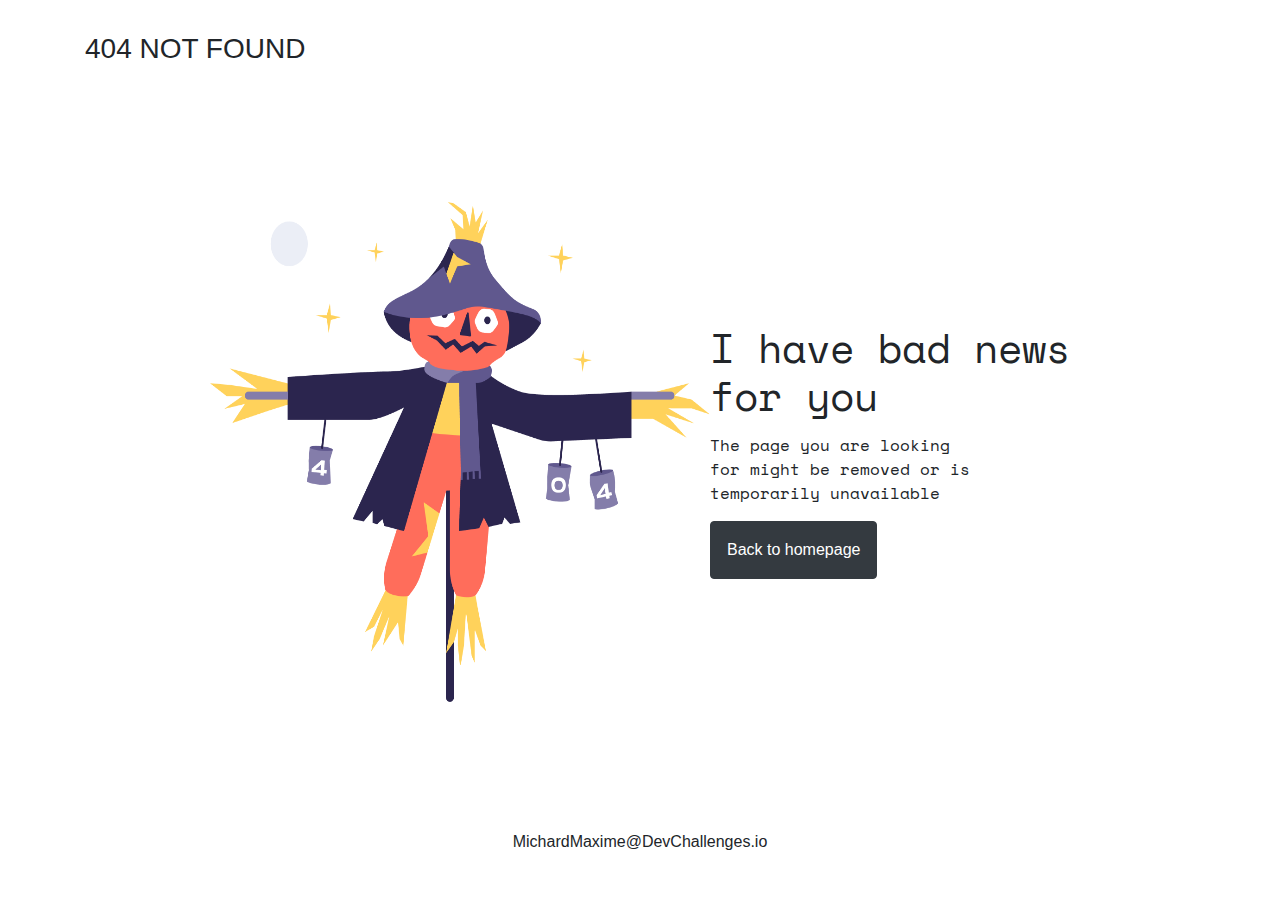
<file: 404-not-found-master/index.html>
<!DOCTYPE html>
<html lang="en">
<head>
  <meta charset="UTF-8">
  <meta name="viewport" content="width=device-width, initial-scale=1.0">
  <title>Error 404</title>
  <link rel="stylesheet" href="https://stackpath.bootstrapcdn.com/bootstrap/4.5.2/css/bootstrap.min.css">
  <link rel="stylesheet" href="assets/style.css">
  <link rel="preconnect" href="https://fonts.gstatic.com">
  <link href="https://fonts.googleapis.com/css2?family=Space+Mono:wght@400;700&display=swap" rel="stylesheet">
</head>
<body>
  <div class="container">
    <h3>404 NOT FOUND</h3>
      <div class="row">
        <div class="img">
          <img src="assets/Scarecrow.png" alt="">
        </div>
        <div class="aside">
          <h1>I have bad news <br> for you</h1>
          <p class="text">The page you are looking <br> for might be removed or is <br> temporarily unavailable</p>
          <button class="btn btn-dark">Back to homepage</button>
        </div>
      </div>
      <p class="footer">MichardMaxime@DevChallenges.io</p>
  </div>
</body>
</html>
</file>
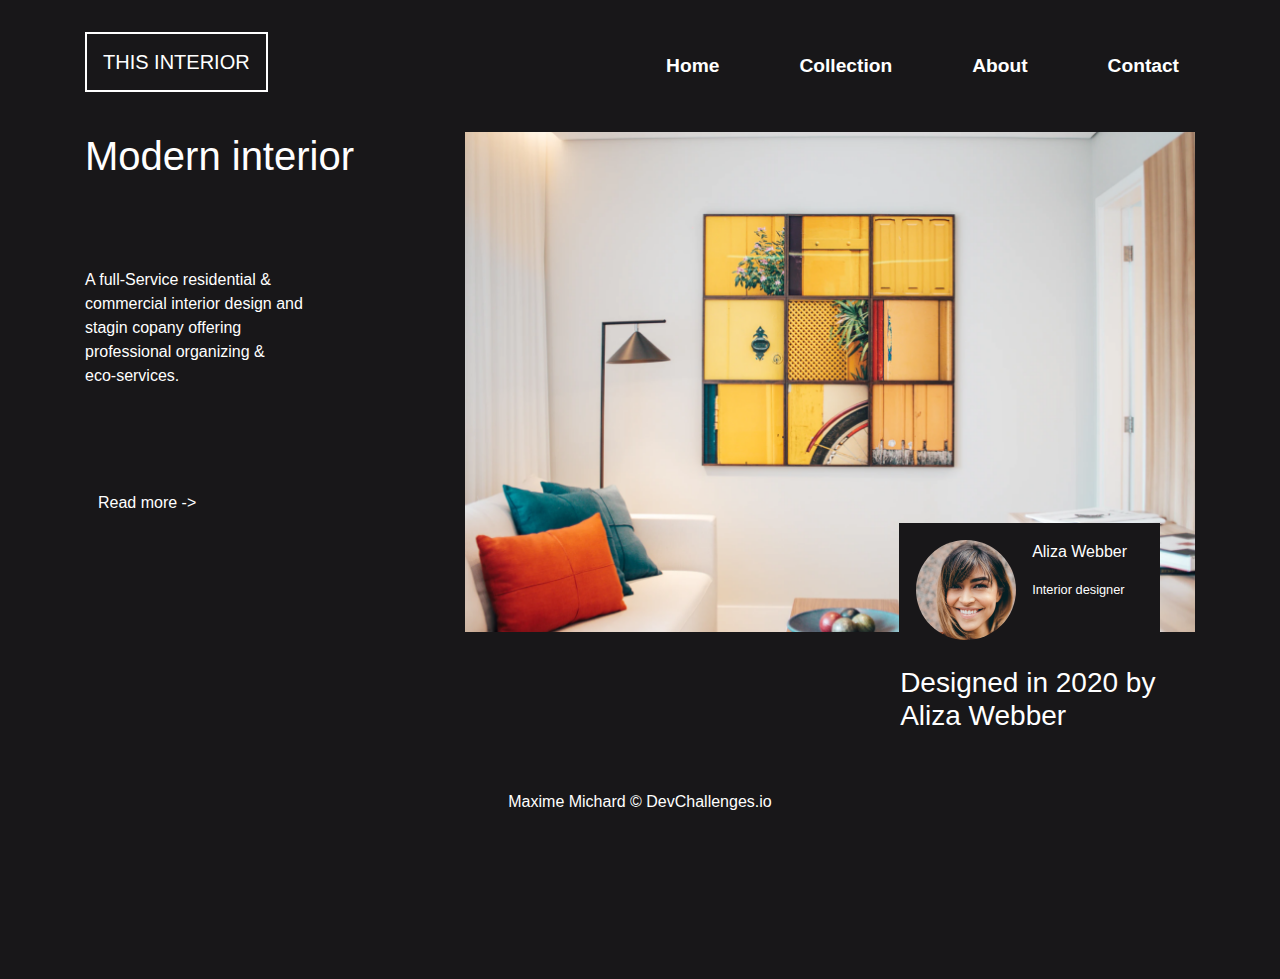
<file: interior-consultant-master/index.html>
<!DOCTYPE html>
<html lang="en">
<head>
  <meta charset="UTF-8">
  <meta name="viewport" content="width=device-width, initial-scale=1.0">
  <link rel="stylesheet" href="https://stackpath.bootstrapcdn.com/bootstrap/4.5.2/css/bootstrap.min.css">
  <link rel="stylesheet" href="assets/style.css">
  <title>Document</title>
</head>
<body class="container">
  <header>
      <h5>This interior</h5>
      <nav class="navbar navbar-expand-lg">
        <ul class="navbar-nav">
          <li>Home</li>
          <li>Collection</li>
          <li>About</li>
          <li>Contact</li>
        </ul>
      </nav>
  </header>
  <main>
      <div class="row">
        <div class="col-lg-4">
          <h1>Modern interior</h1>
          <p class="contenu">A full-Service residential & <br> commercial interior design and <br> stagin copany offering <br> professional organizing & <br> eco-services.</p>
          <button class="btn">Read more -></button>
        </div>
        <div class="col-lg-8">
            <img class="photo1" src="./assets/photo1.png" alt="photo de salon">
            <div class="description">
              <div class="name">
                <img class="photo2 rounded-pill" src="./assets/photo2.png" alt="visage">
                <div class="info">
                  <p>Aliza Webber</p>
                <small>Interior designer</small>
                </div>
              </div>
              <h3>Designed in 2020 by <br> Aliza Webber</h3>
            </div>
        </div>
      </div>
  </main>
  <footer>
    <h6>Maxime Michard © DevChallenges.io</h6>
  </footer>
</body>
</html>
</file>
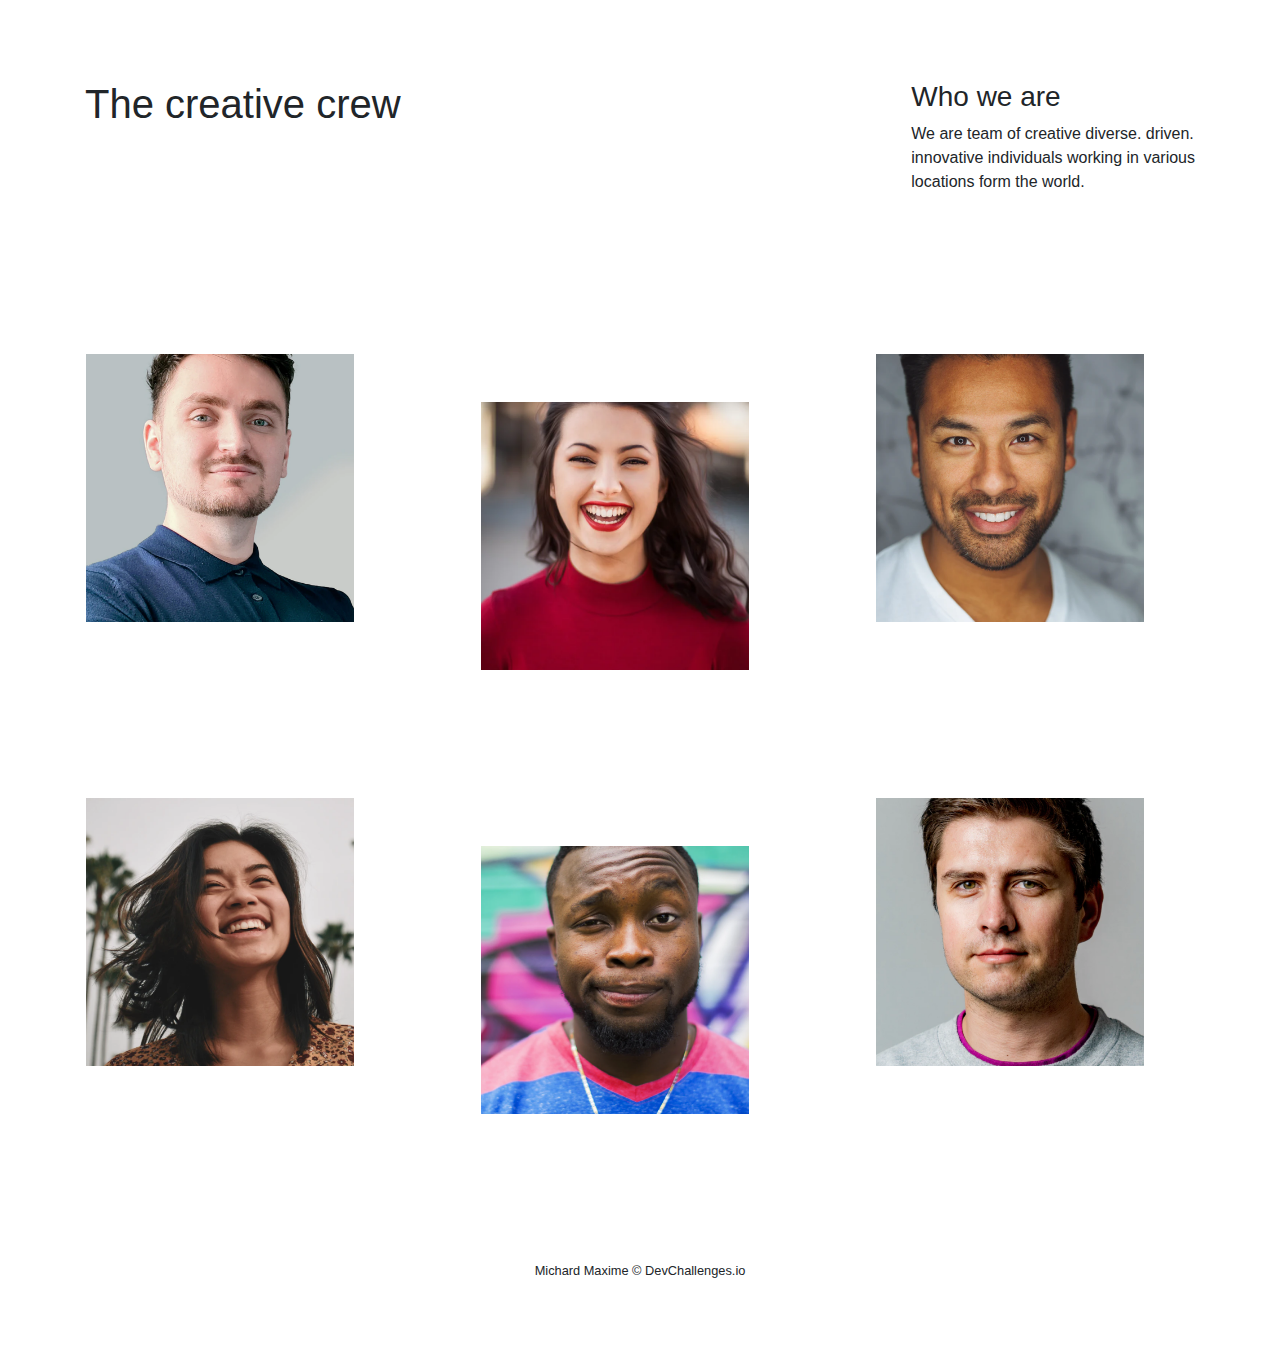
<file: my-team-page-master/index.html>
<!DOCTYPE html>
<html lang="en">
<head>
  <meta charset="UTF-8">
  <meta name="viewport" content="width=device-width, initial-scale=1.0">
  <link rel="stylesheet" href="https://stackpath.bootstrapcdn.com/bootstrap/4.5.2/css/bootstrap.min.css">
  <link rel="stylesheet" href="assets/style.css">
  <title>Document</title>
</head>
<body class="container">
    <header>  
      <h1>The creative crew</h1>
      <div class="description">
        <h3>Who we are</h3>
        <p>We are team of creative diverse. driven. <br> innovative individuals working in various <br> locations form the world.</p>
      </div>
    </header>
    <main>
      <div class="row">
          <img src="assets/photo1.png" alt="">
          <img class="offset-1 mt-5" src="assets/photo2.png" alt="">
          <img class="offset-1"src="assets/photo3.png" alt="">
        </div>
        <div class="row">
          <img src="assets/photo4.png" alt="">
          <img class="offset-1 mt-5"src="assets/photo5.png" alt="">
          <img class="offset-1"src="assets/photo6.png" alt="">
        </div>
    </main>
    <footer>
      <small>Michard Maxime © DevChallenges.io</small>
    </footer>
</body>
</html>
</file>
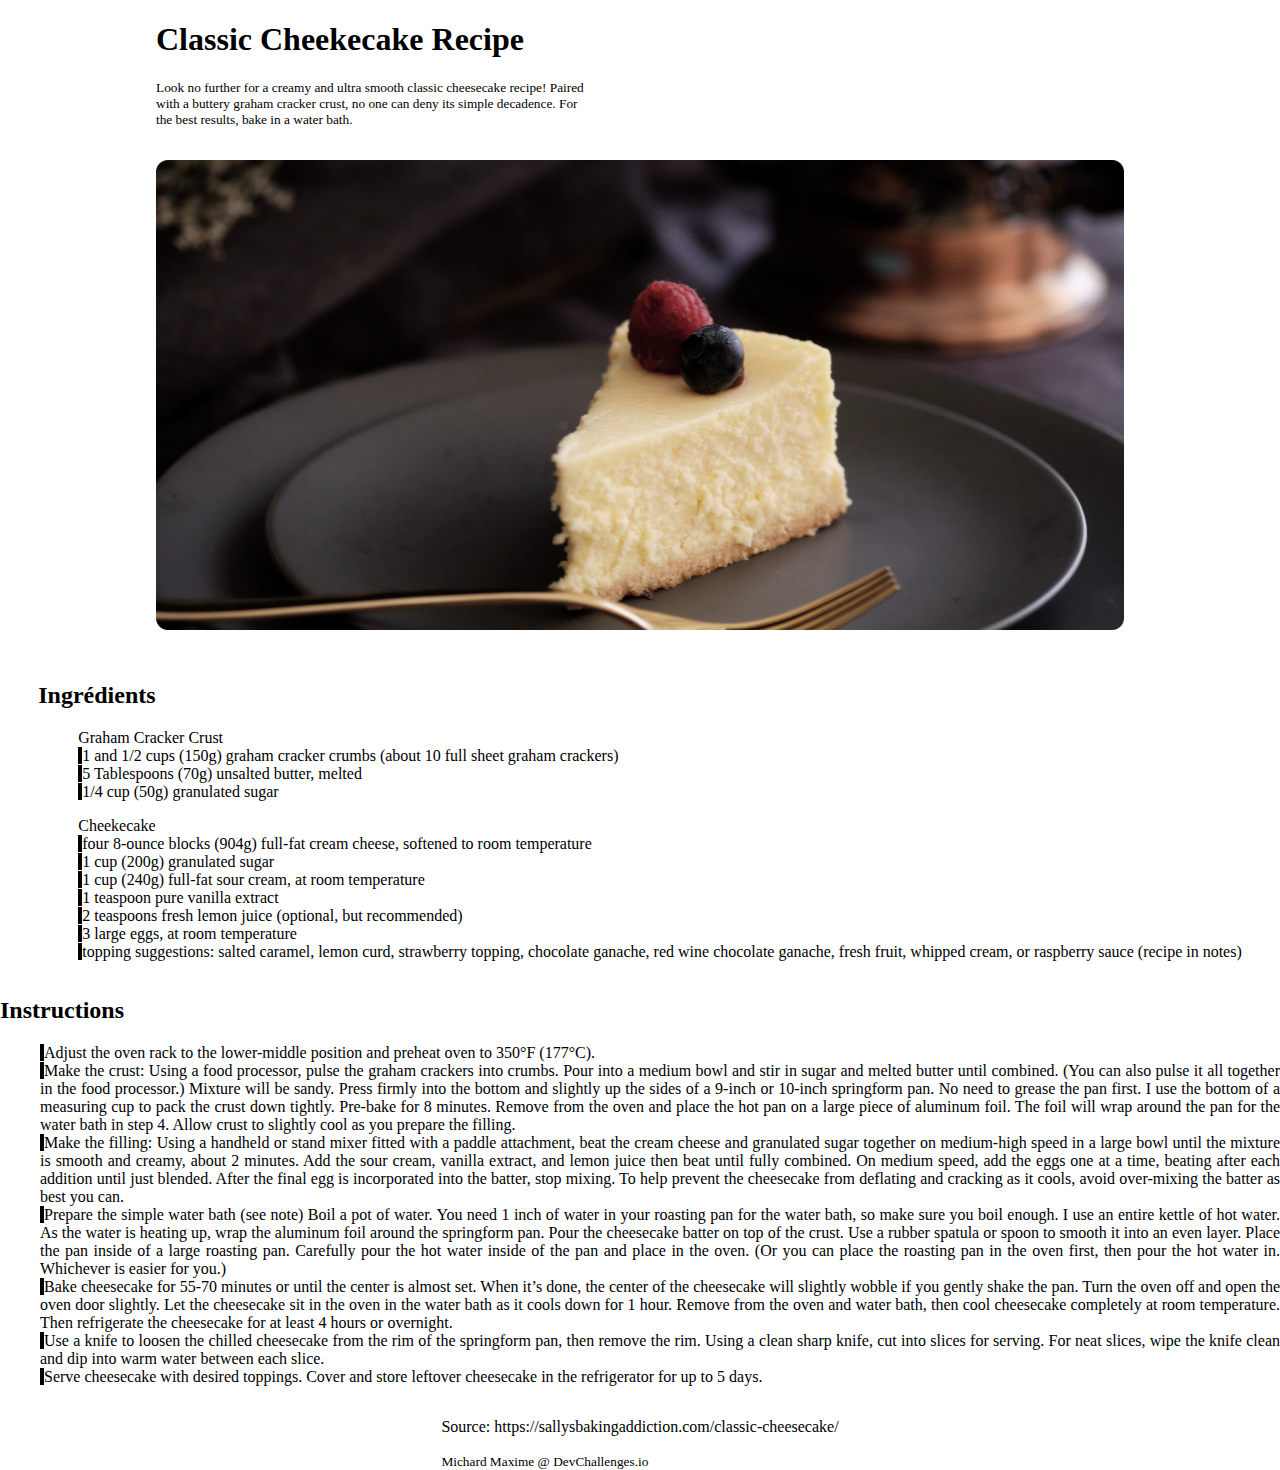
<file: recipe-page-master/index.html>
<!DOCTYPE html>
<html lang="en">

<head>
  <meta charset="UTF-8">
  <meta name="viewport" content="width=device-width, initial-scale=1.0">
  <link rel="stylesheet" href="assets/style.css">
  <title>Document</title>
</head>

<body>
  <header>
    <h1>Classic Cheekecake Recipe</h1>
    <small>Look no further for a creamy and ultra smooth classic cheesecake recipe! Paired <br> with a buttery graham
      cracker crust, no one can deny its simple decadence. For <br> the best results, bake in a water bath.</small>
    <img src="./assets/photo1.png" alt="">
  </header>
  <main>
    <div class="ingredient">
      <h2>Ingrédients</h2>
      <ul>Graham Cracker Crust
        <li>1 and 1/2 cups (150g) graham cracker crumbs (about 10 full sheet graham crackers)</li>
        <li>5 Tablespoons (70g) unsalted butter, melted</li>
        <li>1/4 cup (50g) granulated sugar</li>
      </ul>
      <ul>Cheekecake
        <li>four 8-ounce blocks (904g) full-fat cream cheese, softened to room temperature</li>
        <li>1 cup (200g) granulated sugar</li>
        <li>1 cup (240g) full-fat sour cream, at room temperature</li>
        <li>1 teaspoon pure vanilla extract</li>
        <li>2 teaspoons fresh lemon juice (optional, but recommended)</li>
        <li>3 large eggs, at room temperature</li>
        <li>topping suggestions: salted caramel, lemon curd, strawberry topping, chocolate ganache, red wine chocolate ganache, fresh fruit, whipped cream, or raspberry sauce (recipe in notes) </li>
      </ul>
    </div>
    <div class="intructions">
      <h2>Instructions</h2>
      <ul>
        <li>Adjust the oven rack to the lower-middle position and preheat oven to 350°F (177°C).</li>
        <li>Make the crust: Using a food processor, pulse the graham crackers into crumbs. Pour into a medium bowl and stir in sugar and melted butter until combined. (You can also pulse it all together in the food processor.) Mixture will be sandy. Press firmly into the bottom and slightly up the sides of a 9-inch or 10-inch springform pan. No need to grease the pan first. I use the bottom of a measuring cup to pack the crust down tightly. Pre-bake for 8 minutes. Remove from the oven and place the hot pan on a large piece of aluminum foil. The foil will wrap around the pan for the water bath in step 4. Allow crust to slightly cool as you prepare the filling.</li>
        <li>Make the filling: Using a handheld or stand mixer fitted with a paddle attachment, beat the cream cheese and granulated sugar together on medium-high speed in a large bowl until the mixture is smooth and creamy, about 2 minutes. Add the sour cream, vanilla extract, and lemon juice then beat until fully combined. On medium speed, add the eggs one at a time, beating after each addition until just blended. After the final egg is incorporated into the batter, stop mixing. To help prevent the cheesecake from deflating and cracking as it cools, avoid over-mixing the batter as best you can.</li>
        <li>Prepare the simple water bath (see note) Boil a pot of water. You need 1 inch of water in your roasting pan for the water bath, so make sure you boil enough. I use an entire kettle of hot water. As the water is heating up, wrap the aluminum foil around the springform pan. Pour the cheesecake batter on top of the crust. Use a rubber spatula or spoon to smooth it into an even layer. Place the pan inside of a large roasting pan. Carefully pour the hot water inside of the pan and place in the oven. (Or you can place the roasting pan in the oven first, then pour the hot water in. Whichever is easier for you.)</li>
        <li>Bake cheesecake for 55-70 minutes or until the center is almost set. When it’s done, the center of the cheesecake will slightly wobble if you gently shake the pan. Turn the oven off and open the oven door slightly. Let the cheesecake sit in the oven in the water bath as it cools down for 1 hour. Remove from the oven and water bath, then cool cheesecake completely at room temperature. Then refrigerate the cheesecake for at least 4 hours or overnight.</li>
        <li>Use a knife to loosen the chilled cheesecake from the rim of the springform pan, then remove the rim. Using a clean sharp knife, cut into slices for serving. For neat slices, wipe the knife clean and dip into warm water between each slice.</li>
        <li>Serve cheesecake with desired toppings. Cover and store leftover cheesecake in the refrigerator for up to 5 days.</li>
      </ul>
    </div>
  </main>
  <footer>
    <p>Source: https://sallysbakingaddiction.com/classic-cheesecake/</p>
    <small>Michard Maxime @ DevChallenges.io</small>
  </footer>
</body>

</html>
</file>
<file: 404-not-found-master/assets/style.css>
/*Header */

h3{
    padding-top: 2rem;
}

/*Contenu*/
h1{
    font-family: 'Space Mono', monospace;
    font-size: 700;
    padding-bottom: 5px;
}
.text{
    font-family: 'Space Mono', monospace;
    font-size: 400;
}
img{
    width: 500px;
    height: 500px;
}
.row{
    padding-top: 8rem;
    justify-content: center;
    align-items: center;
}
.btn{
    padding: 1rem;
}

/*Footer*/

.footer{
    padding-top: 8rem;
    text-align: center;
}

/*Media*/

@media (max-width : 425px){
    img{
        padding: 100px
    }
    .aside{
        padding: 50px
    }
}
</file>
<file: interior-consultant-master/assets/style.css>
body{
    background-color: #181719;
    color: #ffff;
}

/* Header*/
header{
    display: flex;
    justify-content: space-between;
    padding:2rem 0;
}
h5{
    border: 2px solid #fff;
    padding: 1rem;
    text-transform: uppercase;
}
li{
  margin-left: 5rem;  
  font-weight: bold;
  font-size: 1.2rem;
}
/* Main */
.photo1{
    height: 500px;
    width: 100%;
    object-fit: cover;
}
.photo2{
    height: 100px;
    width: 100px;
}
.col-lg-8{
    position: relative; 
}
.description{
    position: absolute;
    border: 1px solid #181719;
    background-color: #181719;
    bottom: -7rem;
    right: 50px;
}
.name{
    display: flex;
    padding: 1rem;
}
.info{
    display: flex;
    flex-direction: column;
    padding: 0 1rem;
}
.contenu{
    padding: 5rem 0;
}
.btn{
    color: #fff;
}
h3{
    margin: 10px 0px;
}
/* Footer*/
h6{
    text-align: center;
}
footer{
    padding: 10rem 0;
}
</file>
<file: my-team-page-master/assets/style.css>
body{
    margin: 0
}
/* Header */

header{
    display: flex;
    justify-content: space-between;
    padding: 5rem 0;
}

/* Main */
img{
    width: 300px;
    height: 300px;
    object-fit: cover;
    padding:1rem;
}
.row{
    padding: 3rem 0;
}

/* Footer */

footer{
    padding: 5rem 0;
    text-align: center;
}
</file>
<file: recipe-page-master/assets/style.css>
body{
    display: flex;
    flex-direction: column;
    align-items: center;
    justify-content: center;
    margin: 0;
}

/* Header */
header{
    display: flex;
    flex-direction: column;
    text-align: justify;
    
}
img{
    padding: 2rem 0;
    height: 470px;
    width: 968px;
}
/* Main */
main{
    display: flex;
    align-items: center;
    justify-content: center;
    flex-direction: column;
    text-align: justify;
}
ul{
    list-style: none;
}
li::before{
    content:'.';
    height:10px;
    width:10px;
    background-color: black;
}
/* Footer */
</file>
